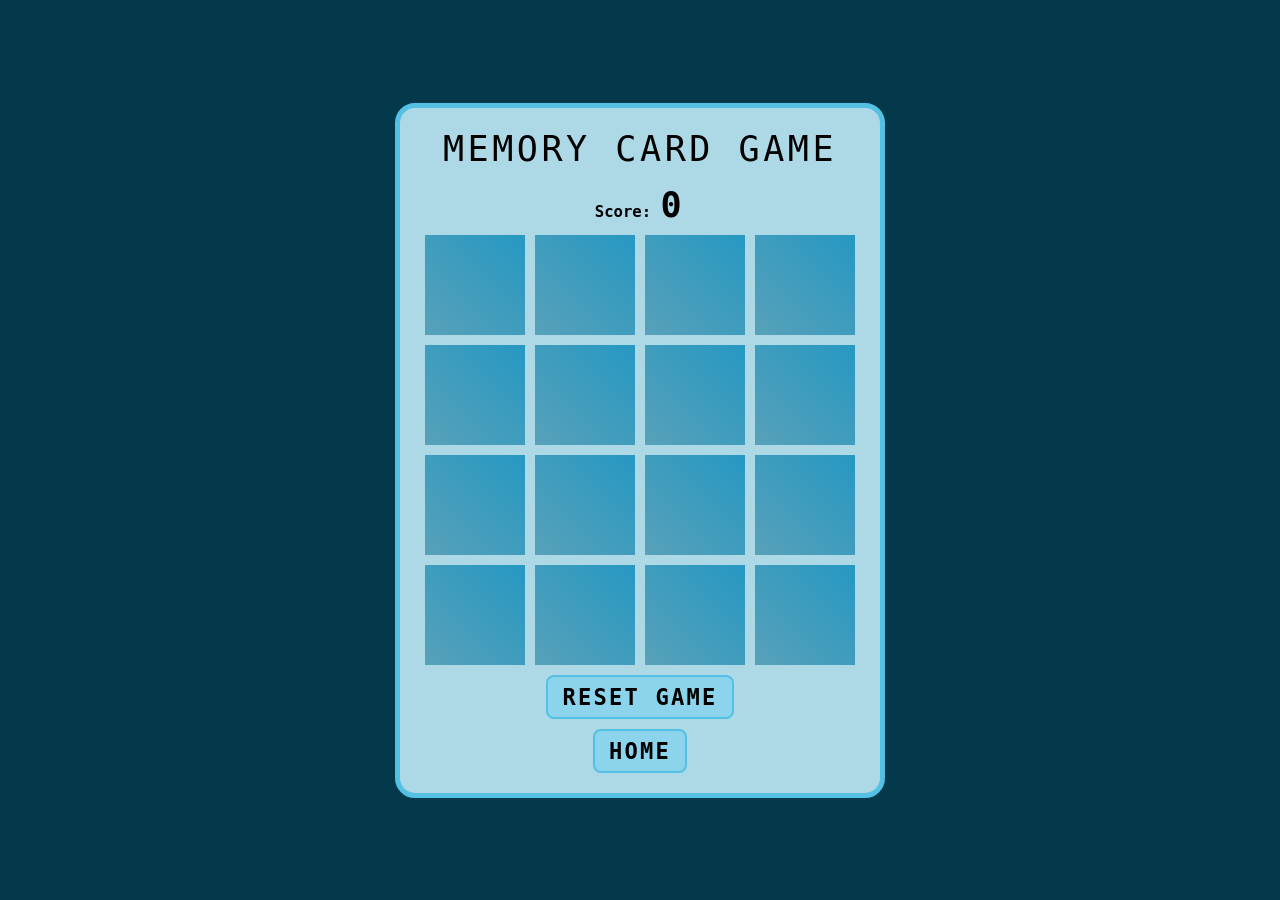
<file: Game-Zone-main/memorycard/index2.html>
<!DOCTYPE html>
<html lang="en">
<head>
    <meta charset="UTF-8">
    <meta name="viewport" content="width=device-width, initial-scale=1.0">
    <title>Memory Card Game</title>
    <link rel="stylesheet" href="style2.css">
    <link rel="stylesheet" href="responsive2.css">
</head>
<body>
    <div class="container">
<span>Memory Card Game</span>
<div class="score-board">
    <p>Score: <span id="score">0</span></p>
    
</div>

    <div class="game"></div> 
    <button class="reset-btn" onclick="window.location.reload()">Reset Game</button>
    <button class="back-btn" onclick="window.location.href='../index.html'">Home</button>
   </div>








    <script src="script2.js"></script>
</body>
</html>
</file>
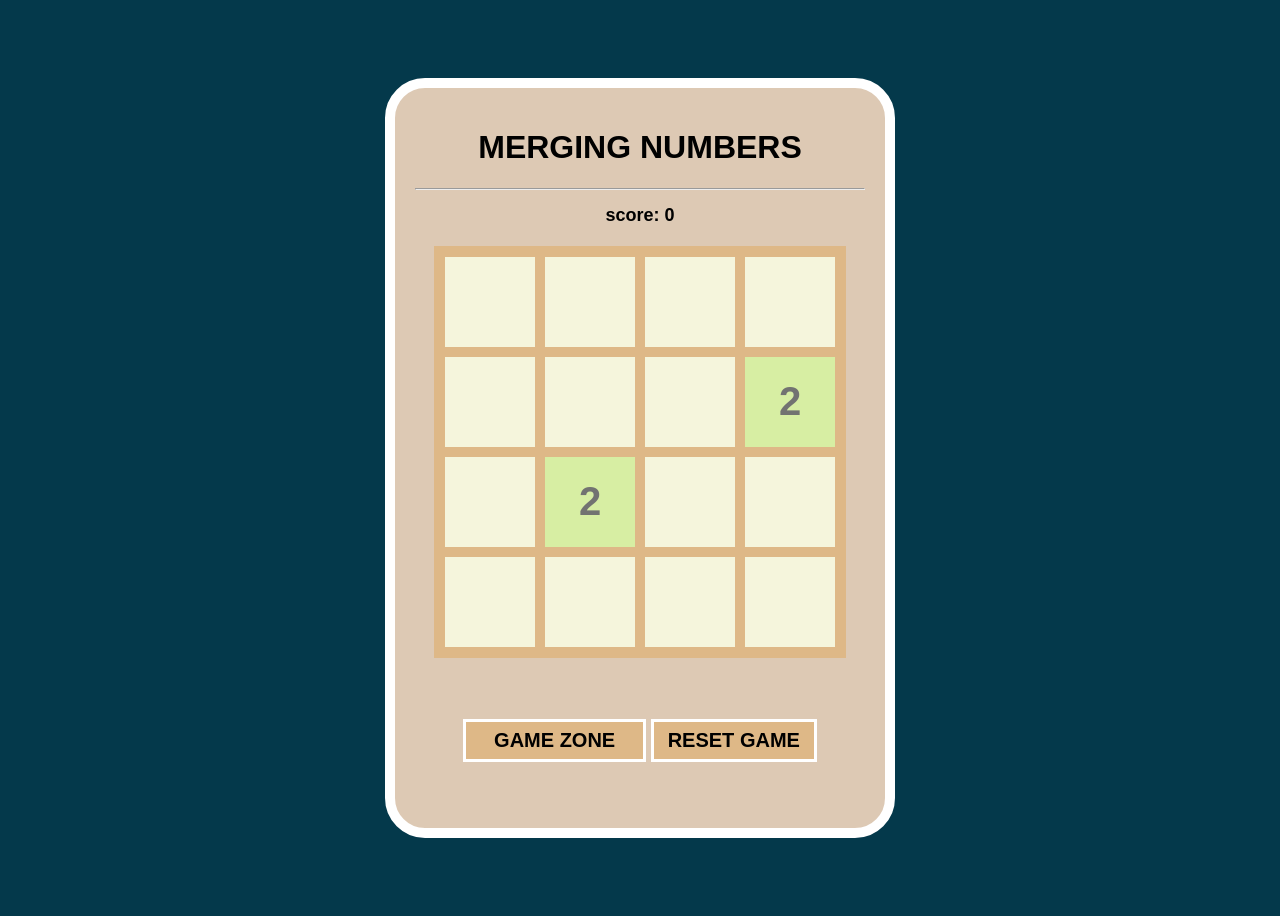
<file: Game-Zone-main/mergingnum/index3.html>
<!DOCTYPE html>

<head>
    <meta charset="UTF-8">
    <meta name="viewport" content="width=device-width, initial-scale=1.0">
    <title>Game Zone</title>
    <link rel="stylesheet" href="styles3.css">
    <link rel="stylesheet" href="responsive3.css">

</head>

<body>
    <div id="gamezone">
        <h1>MERGING NUMBERS</h1>
        <hr>
        <h2>score: <span id="score">0</span></h2>
        <h2 id="timeOut"></h2>

        <div id="board"></div>
<!-- <div class="control-btn">
    <button class="left"></button>
    <button class="right"></button>
    <button class="up"></button>
    <button class="down"></button>

</div> -->
        <br>
        <br>

      <button class="back-btn" onclick="window.location.reload()"><a href="../index.html">Game Zone</a></button>
      <button class="reset-btn" onclick="window.location.reload()">Reset Game</button>

    </div>

    <script src="script3.js"></script>

</body>

</html>
</file>
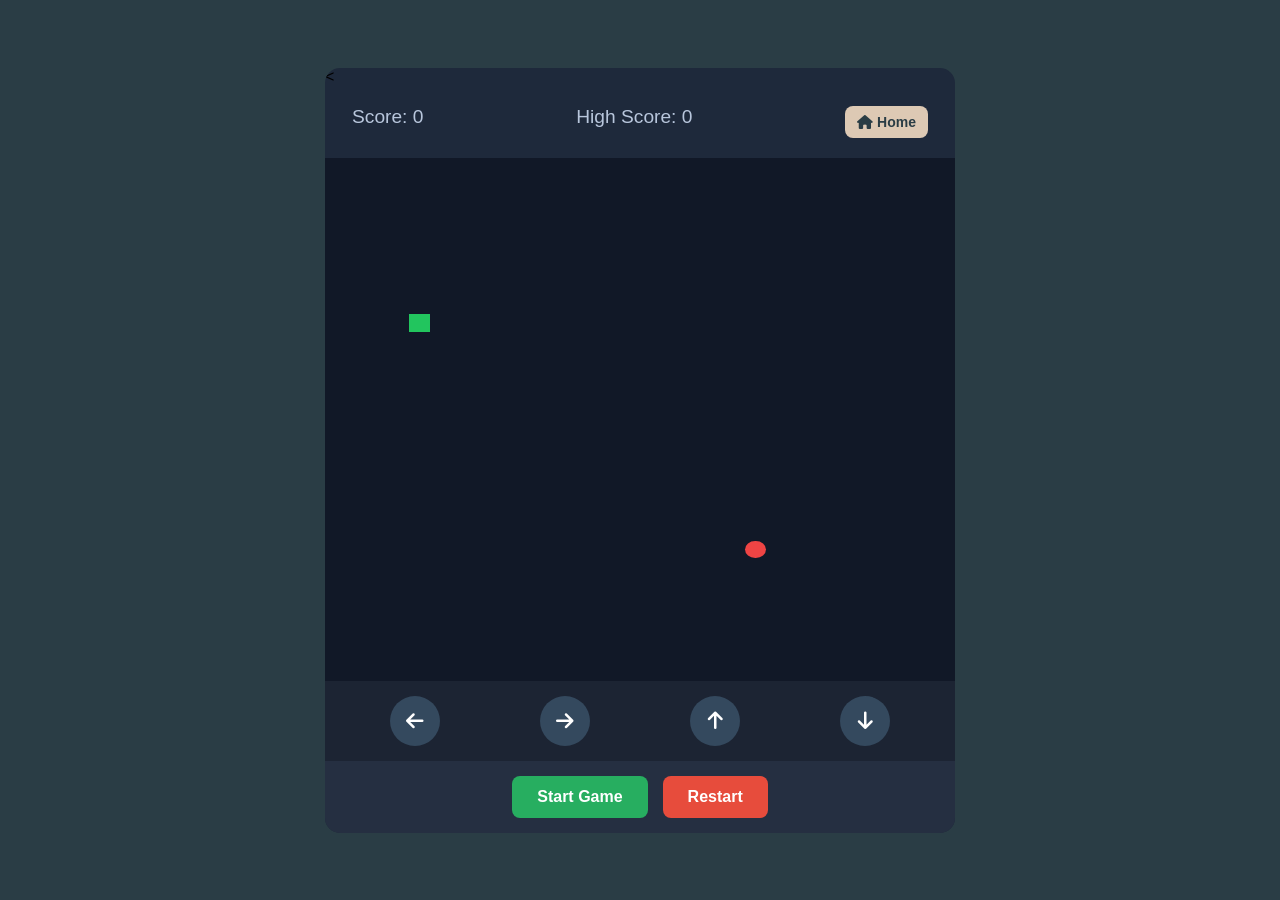
<file: Game-Zone-main/snake/game1.html>
<!DOCTYPE html>
<html lang="en">

<head>

<meta charset="UTF-8">

<meta name="viewport" content="width=device-width, initial-scale=1.0">

<title>Snake Game</title>

<link rel="stylesheet" href="style.css">
<link rel="stylesheet"
href="https://cdnjs.cloudflare.com/ajax/libs/font-awesome/6.7.2/css/all.min.css">

</head>

<body>
  <div class="container">
    <
    <div class="game-details">
    <span class="score">Score: 0</span>
    <span class="high-score">High Score: 30</span>
    <a href="../index.html" class="home-btn">
        <i class="fa-solid fa-house"></i> Home
    </a>
</div>
    <div class="play-board">

    </div>
    <div class="controls">
      <i data-key="ArrowLeft"  class="fa-solid fa-arrow-left"></i>
      <i data-key="ArrowRight"class="fa-solid fa-arrow-right"></i> 
      <i data-key="ArrowUp" class="fa-solid fa-arrow-up"></i>
      <i data-key="ArrowDown" class="fa-solid fa-arrow-down"></i>
    </div>
    
  

<div class="buttons">
    <button id="startBtn">Start Game</button>
    <button id="restartBtn">Restart</button>

</div>

</div>
<script src="https://code.jquery.com/jquery-3.7.1.min.js"></script>
<script src="script.js"></script>

</body>
</html>
</file>
<file: Game-Zone-main/memorycard/style2.css>
* {
    margin: 0;
    padding: 0;
    box-sizing: border-box;
    font-family: monospace;
}

body {
    display: flex;
    justify-content: center;
    align-items: center;
    min-height: 100vh;
    background: rgb(4, 57, 75);
}

.score-board {
    display: flex;
    justify-content: space-around;
    width: 200px;
    margin: 10px auto;
    font-size: 1.2rem;
    font-weight: bold;
    color: black;
}

.container {
    width: 490px;
    border-radius: 20px;
    border: 5px solid rgb(83, 192, 228);
    position: relative;
    display: flex;
    justify-content: center;
    flex-direction: column;
    align-items: center;
    background: lightblue;
    padding: 20px;
}

span {
    font-size: 2.7rem;
    color: black;
    text-transform: uppercase;
    letter-spacing: 0.1em;
    margin-bottom: 5px;
}

.reset-btn,
.back-btn {
    padding: 7px 14px;
    color: black;
    background: rgb(139, 212, 236);
    border: 2px solid rgb(83, 192, 228);
    border-radius: 8px;
    font-size: 1.7rem;
    letter-spacing: 0.1em;
    text-transform: uppercase;
    cursor: pointer;
    font-weight: 600;
    margin-top: 10px;
}

.reset-btn:focus {
    color: white;
    background: lightblue;
}

.game {
    width: 430px;
    height: 430px;
    display: flex;
    flex-wrap: wrap;
    gap: 10px;
    transform-style: preserve-3d;
    perspective: 500px;
}

.item {
    position: relative;
    width: 100px;
    height: 100px;
    display: flex;
    justify-content: center;
    align-items: center;
    font-size: 2em;
    background: linear-gradient(135deg, rgb(88, 125, 138) 0%, rgb(104, 187, 214) 100%);
    transition: 0.25s;
    transform: rotateY(180deg);
}

.item.boxOpen {
    transform: rotateY(0deg);
}

.item::after {
    content: '';
    position: absolute;
    inset: 0;
    background: linear-gradient(135deg, rgb(38, 152, 194) 0%, rgb(88, 161, 185) 100%);
    transition: 0.25s;
    transform: rotateY(0deg);
    backface-visibility: hidden;
}

.boxOpen:after,
.boxMatch:after {
    transform: rotateY(180deg);
}
</file>
<file: Game-Zone-main/memorycard/responsive2.css>
@media (min-width: 430px)and (max-width: 768px) {
    .scoreboard {
        margin: 5px;
        font-size: 1rem;
    }

    .container {
        width: 380px;
    }

    span {
        font-size: 1rem;
        margin-bottom: 2px;
    }

    .game {
        width: 300px;
        height: 300px;
    }

    .item {
        width: 67px;
        height: 67px;
        font-size: 2em;
    }
}
@media (min-width: 317px)and (max-width: 430px) {
    .scoreboard {
        margin: 5px;
        font-size: 1rem;
    }

    .container {
        width: 320px;
    }

    span {
        font-size: 1.5rem;
        margin-bottom: 2px;
    }

    .game {
        width: 300px;
        height: 300px;
        padding: 1px;
    }

    .item {
        width: 67px;
        height: 67px;
        font-size: 2em;
    }
    
}
@media (max-width: 317px) {
    .scoreboard {
        margin: 5px;
        font-size: 1rem;
    }

    .container {
        width: 280px;
    }

    span {
        font-size: 1rem;
        margin-bottom: 2px;
    }

    .game {
        width: 200px;
        height: 200px;
    }

    .item {
        width: 40px;
        height: 40px;
        font-size: 2em;
    }
}
</file>
<file: Game-Zone-main/mergingnum/styles3.css>
body{
    font-family: Arial, Helvetica, sans-serif;
    text-align: center;
    background-color: rgb(4, 57, 75);
    display: flex;
    justify-content: center;
    align-items: center;
    height: 100vh;
}
#gamezone{
    width: 450px;
    height: 700px;
    border: 10px solid rgb(255, 255, 255);
    background-color: #DDC9B4;
    border-radius: 40px;
    margin:  30px auto;
    padding: 20px;
    align-self: center;
}
hr{
    max-width: 500px;

}
#board{
    width: 400px;
    height: 400px;
    background-color: burlywood;
    border: 6px solid burlywood;
    margin: 20px auto;
    display: flex;
    flex-wrap: wrap;
}
.tile{
    width: 90px;
    height: 90px;
    margin: auto;
    border: 5px solid burlywood;
    background-color: beige;
    font-size: 40px;
    font-weight: bold;
    display: flex;
    justify-content: center;
    align-items: center;
    
}
h2{
    font-size: large;
    font-weight: bold;
}
.x2{
      background-color: rgb(215, 238, 163);

    color: #727371;
}
.x4{
    background-color: rgb(240, 214, 145);
    color: #727371;
}
.x8{
    background-color: rgb(219, 150, 240);
    color: #727371;
}
.x16{
    background-color: rgb(154, 152, 236);
    color: #727371;
}
.x32{
        background-color: rgb(247, 172, 126);
    color: #727371;
}
.x64{
    background-color: rgb(145, 224, 230);
    color: #727371;
}
.x128{
     background-color: rgb(250, 97, 97);
    color: #727371;
}
.x256{
    background-color: rgb(247, 100, 108);

    color: #727371;
}
.x512{
    background-color: rgb(238, 212, 163);
    color: #727371;
}
.x1024{
        background-color: rgb(153, 194, 255);
    color: #727371;
}
.x2048{
    background-color: rgb(247, 100, 108);
    color: white;
}
.x4096{
    background-color: rgb(250, 97, 97);
    color: white;
}
.x8192{
        background-color: rgb(250, 97, 97);
    color: white;
}
.reset-btn{
    padding: 7px 14px;
    color: black;
    background: burlywood;
    border: 3px solid white;
    font-size: 20px;
    text-transform: uppercase;
    cursor: pointer;
    font-weight: bold;
    margin-top: 5px;
}
.reset-btn:hover{
    box-shadow: 2px 2px 10px 2px rgba(113, 89, 54, 0.786);
    background: beige;
}
.back-btn{
    padding: 7px 14px;
    color: black;
    background: burlywood;
    border: 3px solid white;
    font-size: 20px;
    text-transform: uppercase;
    cursor: pointer;
    font-weight: bold;
    margin-top: 5px;
}
.back-btn a{
    text-decoration: none;
    color: black;
    padding: 7px 14px;
}
.back-btn:hover{
    box-shadow: 2px 2px 10px 2px rgba(113, 89, 54, 0.786);
    background: beige;
}
</file>
<file: Game-Zone-main/mergingnum/responsive3.css>
@media (min-width: 786px) and (max-width: 1440px) {
.control-btn{
    display: none;
}
}
@media (min-width: 425px) and (max-width: 786px) {
body{
    margin: auto;
    align-items: center;
}
    h1,
    h2 {
        font-size: 20px;
    }

    #gamezone {
    
        width: 450px;
        height: 650px;
        border: 10px solid rgb(230, 188, 133);
        border-radius: 40px;
        margin: auto;
        padding: 10px;
        gap: 25px;
        align-items: center;
    }

    hr {
        max-width: 500px;

    }
    .control-btn {
    display: block;
}

    #board {
        max-width: 380px;
        max-height: 350px;
        border: 5px solid burlywood;

    }

    .tile {
        max-width: 70px;
        max-height: 70px;
        border: 5px solid burlywood;
        font-size: 20px;
        align-items: center;
    }

}

@media (min-width:320px) and (max-width: 425px) {

    h1,
    h2 {
        font-size: 18px;
    }

    #gamezone {
        width: 380px;
        height: 600px;
        border: 6px solid rgb(230, 188, 133);
        border-radius: 40px;
        margin: auto;
        padding: 10px;
        gap: 20px;
    }

    hr {
        max-width: 500px;

    }

    #board {
        max-width: 320px;
        max-height: 350px;
        border: 4px solid burlywood;
        margin: auto;
        justify-content: center;
        padding: 5px;


    }

    .tile {
        max-width: 70px;
        max-height: 70px;
        border: 4px solid burlywood;
        font-size: 18px;
    }
}
.control-btn {
    display: block;
}

@media (max-width: 320px) {

    h1,
    h2 {
        font-size: 16px;
    }

    #gamezone {
        width: 350px;
        height: 550px;
        border: 4px solid rgb(230, 188, 133);
        border-radius: 40px;
        margin: auto;
        padding: 2px;
        font-size: 14px;
        gap: 5px;

    }

    hr {
        max-width: 300px;

    }
 #board {
        max-width: 275px;
        max-height: 300px;
        border: 4px solid burlywood;
        margin: auto;
        justify-content: center;
        margin: 0%;


    }

    .tile {
        max-width: 60px;
        max-height: 60px;
        border: 4px solid burlywood;
        font-size: 18px;
    }
}
.control-btn {
    display: block;
}
</file>
<file: Game-Zone-main/snake/style.css>
*{
    margin:0;
    padding:0;
    box-sizing :border-box;
    font-family:Arial, Helvetica, sans-serif;
}
body{
    display: flex;
    align-items: center;
    justify-content: center;
    min-height: 100vh;
    background-color: #2A3D45;
}
.container{
    width: 70vmin ;
    height: 85vmin;
    display: flex;
    overflow: hidden;
    flex-direction: column;
    border-radius: 15px;
    background:#1e293b;

}
.home-btn {
    text-decoration: none;
    background-color: #DDC9B4;
    color: #2A3D45;
    padding: 8px 12px;
    border-radius: 8px;
    font-size: 14px;
    font-weight: bold;
}

.home-btn:hover {
    background-color: #cdb69f;
}
.game-details{
    color: #B8C6DC ;
    font-size: 1.2rem;
    font-weight:  500;
    padding: 20px 27px;
    display: flex;
    justify-content: space-between;
}
.play-board{
  width: 100%;
  height: 100%;
  display: grid;
  grid-template: repeat(30, 1fr) / repeat(30, 1fr);
  background:#111827;
}
.play-board .food{
    background:#ef4444;
    border-radius:50%;

}
.play-board .head{
    background:#22c55e;;
}
.controls {
    display: flex;
    justify-content: space-between;
}
.controls i{
    width:50px;
    height:50px;
    background:#34495e;
    color:white;
    border-radius:50%;
    display:flex;
    justify-content:center;
    align-items:center;
    font-size:20px;
    cursor:pointer;
    transition:.3s;
}
.buttons{
    display: flex;
    justify-content: center;
    gap: 15px;
    padding: 15px;
    background-color:#252f41;
}
.buttons button{
    padding: 12px 25px;
    border: none;
    border-radius: 8px;
    font-size: 16px;
    font-weight: bold;
    cursor: pointer;
    transition: .3s;
}
.controls{
    display:flex;
    justify-content:space-around;
    padding:15px;
    background:#1c2433;
}

.controls i:hover{
    background:#4b6584;
    transform:scale(1.1);
}
#startBtn{
 background-color:#27ae60 ;
  color:white;
}
#startBtn:hover{
    background:#219150;
}

#restartBtn{
    background:#e74c3c;
    color:white;
}

#restartBtn:hover{
    background:#c0392b;
}
@media screen and (max-width: 600px) {

    .container {
        width: 95vmin;
        height: 110vmin;
    }

    .game-details {
        font-size: 14px;
        padding: 12px 15px;
    }

    .home-btn {
        font-size: 12px;
        padding: 6px 8px;
    }

    .controls {
        padding: 10px;
    }

    .controls i {
        width: 45px;
        height: 45px;
        font-size: 17px;
    }

    .buttons {
        padding: 10px;
    }

    .buttons button {
        padding: 10px 18px;
        font-size: 14px;
    }
}
</file>
